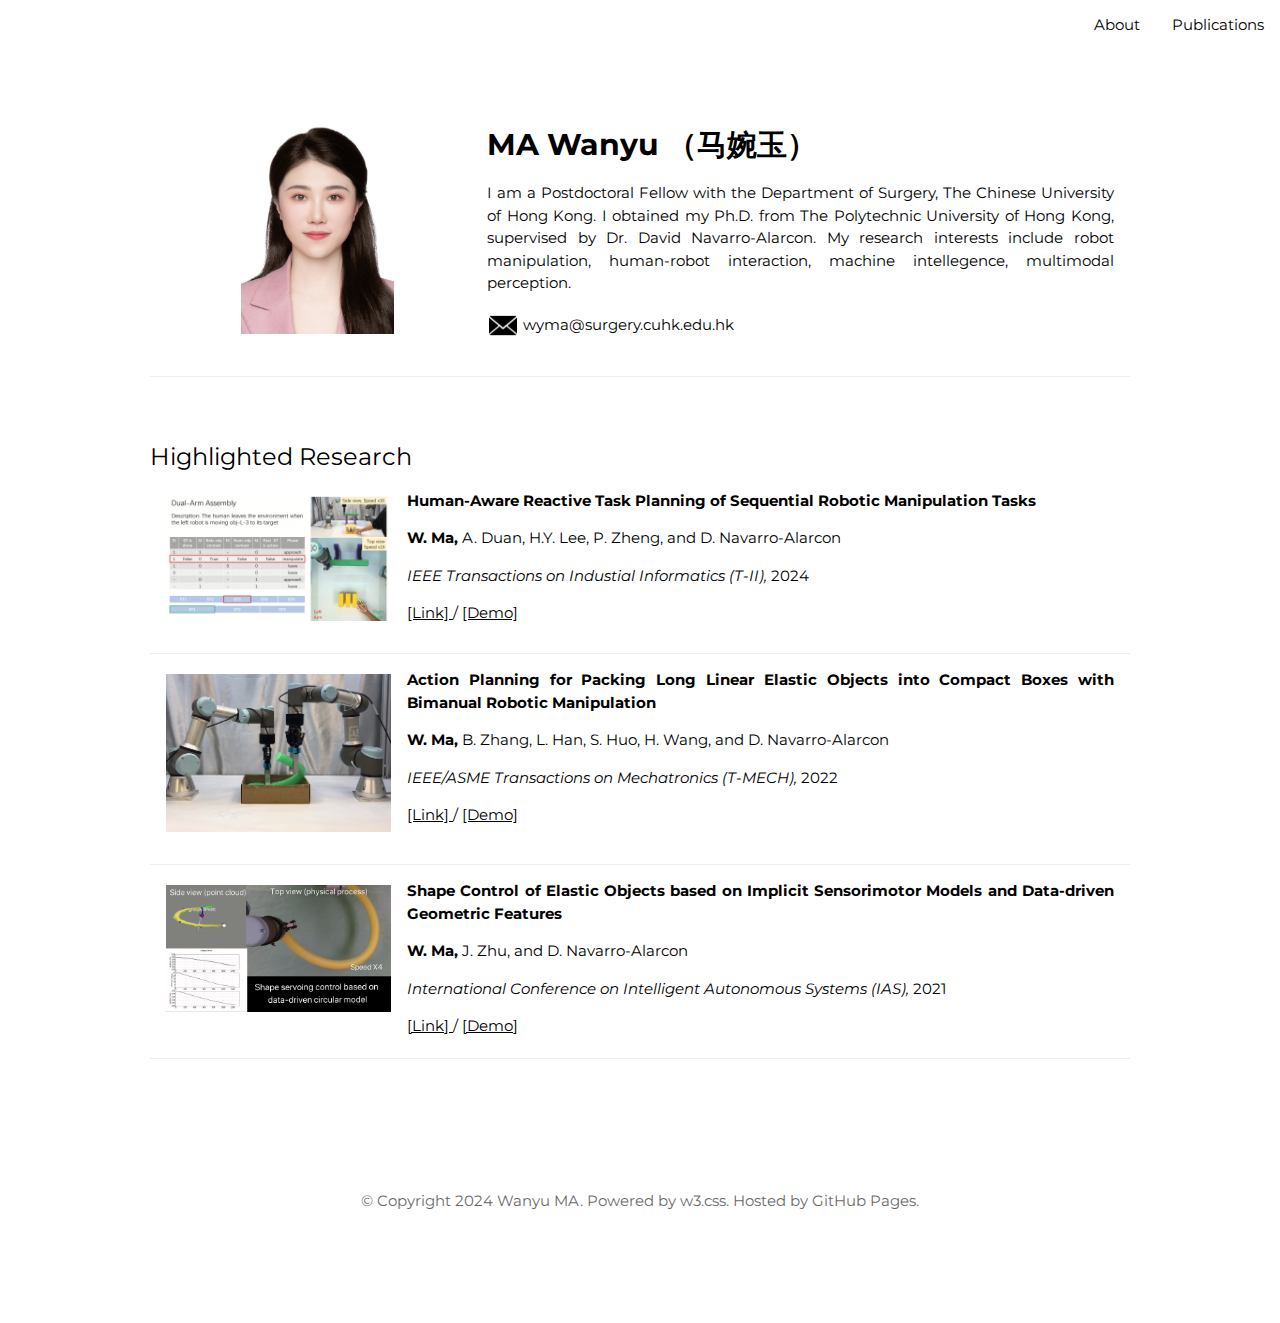
<file: index.html>
<!DOCTYPE html>
<html>
<head>
<!---->
<title>MA Wanyu</title>
<meta charset="UTF-8">
<meta name="viewport" content="width=device-width, initial-scale=1">
<link rel="icon" type="image/x-icon" href="images/icon.ico" />
<link rel="stylesheet" href="assets/css/w3.css">
<link rel="stylesheet" href="https://fonts.googleapis.com/css?family=Montserrat">
<link rel="stylesheet" href="https://cdnjs.cloudflare.com/ajax/libs/font-awesome/4.7.0/css/font-awesome.min.css">
<style>
body, h1,h2,h3,h4,h5,h6 {font-family: "Montserrat", sans-serif}
.w3-row-padding img {margin-bottom: 12px}

.bgimg {
  background-position: center;
  background-repeat: repeat-y;
  background-size: cover;
  min-height: 100%;
}

ul {
  list-style-type: none;
  margin: 0;
  padding: 0;
  overflow: hidden;
  background-color: #fff;
  position:fixed;
  _position:absolute;
  _top:expression(documentElement.scrollTop + "px"); 
  z-index:9999; 
  top: 0px;
  right: 0px;
}

li {
  float: right;
}

li a {
  display: block;
  color: black;
  text-align: center;
  padding: 14px 16px;
  text-decoration: none;
}

li a:hover {
  color: white;
  background-color: #333;
  
}

</style>
</head>


<body> 
<!-- Navigation-->
<ul>
  <li><a href="#publications">Publications</a></li>
  <li><a href="#about">About</a></li>
</ul>


<!-- Page Content -->
  <div class="w3-content w3-justify w3-text-black w3-padding-32">
  
    <!-- About --> 
    <div class="w3-row-padding w3-white w3-cell-top" style="margin:80px 0px 0px 0px" id="about">
      <div class="w3-third w3-cell-middle w3-cell-top">
        <img src="images/profile-2.jpg" style="width:50%; margin: 0 75px 0 75px">
      </div>
      <div class="w3-twothird w3-cell-middle w3-cell-top">
      <h2><b>MA Wanyu （马婉玉） </b></h2>
		<p>
		I am a Postdoctoral Fellow with the Department of Surgery, The Chinese University of Hong Kong.
		I obtained my Ph.D. from The Polytechnic University of Hong Kong, supervised by Dr. David Navarro-Alarcon. 
		My research interests include robot manipulation, human-robot interaction, machine intellegence, multimodal perception. 
		</p>	
        <p class="w3-cell-top">
		  <img src="images/email-icon.png" style="width:5%; margin:0px 0px 0px 0px"> <span style="margin:0px 0px 0px 0px">wyma@surgery.cuhk.edu.hk</span>
		</p>  
      </div>
    <!-- End About Section -->
    </div>


  <hr/>
  <!--papers-->

    <div class="w3-content w3-justify w3-text-black w3-padding-32" id="publications">
    <div><h3>Highlighted Research</h3></div>
    
      <!--3-->
    <div class="w3-row-padding w3-white" style="margin:20px 0px 0px 0px">
      <div class="w3-quarter"> <img src="images/TII-2024.png" style="width:100%"> </div>
      <div class="w3-threequarter" style="margin:-20px 0px 0px 0px">
	  <p><strong>Human-Aware Reactive Task Planning of Sequential Robotic Manipulation Tasks</strong></p>
      <p><b>W. Ma,</b> A. Duan, H.Y. Lee, P. Zheng, and D. Navarro-Alarcon</p>
	  <p><em>IEEE Transactions on Industial Informatics (T-II),</em> 2024</p>
	  <a href = "https://github.com/ma-wy/ma-wy.github.io/blob/master/files/TII3514130.pdf" target="_blank"> [Link] </a> /
	  <a href = "https://youtu.be/T8zBdGm4TE8" target="_blank"> [Demo] </a>
      </div>	
    </div>
    <hr/>
  
  <!--2-->
    <div class="w3-row-padding w3-white" style="margin:20px 0px 0px 0px">
      <div class="w3-quarter"> <img src="images/tmech2022.jpg" style="width:100%"> </div>
      <div class="w3-threequarter" style="margin:-20px 0px 0px 0px">
	  <p><strong>Action Planning for Packing Long Linear Elastic Objects into Compact Boxes with Bimanual Robotic Manipulation</strong></p>
      <p><b>W. Ma,</b> B. Zhang, L. Han, S. Huo, H. Wang, and D. Navarro-Alarcon</p>
	  <p><em>IEEE/ASME Transactions on Mechatronics (T-MECH),</em> 2022</p>
	  <a href = "https://ieeexplore.ieee.org/abstract/document/9969173" target="_blank"> [Link] </a> /
	  <a href = "https://www.youtube.com/watch?v=ZGJcRE2nqBc" target="_blank"> [Demo] </a>
      </div>	
    </div>
    <hr/>
    
  <!--1-->
	<div class="w3-row-padding w3-white" style="margin:20px 0px 0px 0px">
      <div class="w3-quarter"> <img src="images/IAS-2021.jpg" style="width:100%"> </div>
      <div class="w3-threequarter" style="margin:-20px 0px 0px 0px">
	  <p><strong>Shape Control of Elastic Objects based on Implicit Sensorimotor Models and Data-driven Geometric Features</strong></p>
      <p><b>W. Ma,</b> J. Zhu, and D. Navarro-Alarcon</p>
	  <p><em>International Conference on Intelligent Autonomous Systems (IAS),</em> 2021</p>
	  <a href = "https://link.springer.com/chapter/10.1007/978-3-030-95892-3_40" target="_blank"> [Link] </a> /
	  <a href = "https://www.youtube.com/watch?v=p13a61mTcCQ" target="_blank"> [Demo] </a>
      </div>	
    </div>
    <hr/>	
  <!-- End About Section -->
  </div>

 
  <!-- Footer -->
  <footer class="w3-container w3-padding-64 w3-white w3-center w3-opacity w3-xlarge">
    <p class="w3-medium"> © Copyright 2024 Wanyu MA. Powered by w3.css. Hosted by GitHub Pages. </p>
  <!-- End footer -->
  </footer>
  
<!-- END PAGE CONTENT -->
</div>

<script>
// Open and close sidebar
function openNav() {
  document.getElementById("mySidebar").style.width = "60%";
  document.getElementById("mySidebar").style.display = "block";
}

function closeNav() {
  document.getElementById("mySidebar").style.display = "none";
}
  
function letItSnow(flakes, target) {
  var d = document;
  var s = d.createElement('style');
  s.type = 'text/css';
  s.innerHTML = ".snowy-sky{overflow:hidden;position:absolute;left:0;top:0;background-color:#b6becc;width:100%;}.snow-flake{position:absolute;filter: blur(1px);background-color:#fff;animation:snowy 14s linear infinite}@keyframes snowy{0%{transform:translateX(-500%);top:-20%}100%{transform:translateX(500%);top:100%}}";
  d.getElementsById('snow')[0].appendChild(s);
  var k = d.createElement('div');
  k.classList.add('snowy-sky');
  target ? target.appendChild(k) : d.body.appendChild(k);

  function r(v) {
    var c = arguments.length > 1 && arguments[1] !== undefined ? arguments[1] : 0;
    return Math.floor(Math.random() * v) + c;
  }

  for (var i = 0; i < flakes; i++) {
    var f = d.createElement('div');
    f.classList.add('snow-flake');
    var w = "".concat(r(10, 10), "px");
    var fs = f.style;
    fs.width = w;
    fs.height = w;
    fs.borderRadius = w;
    fs.opacity = r(5, 2) * 0.1;
    fs.left = "".concat(r(100), "%");
    fs.animationDuration = "".concat(r(flakes, 50)*0.1, "s");
    k.appendChild(f);
  }
}

letItSnow(200)

</script>






</body>
</html>
</file>
